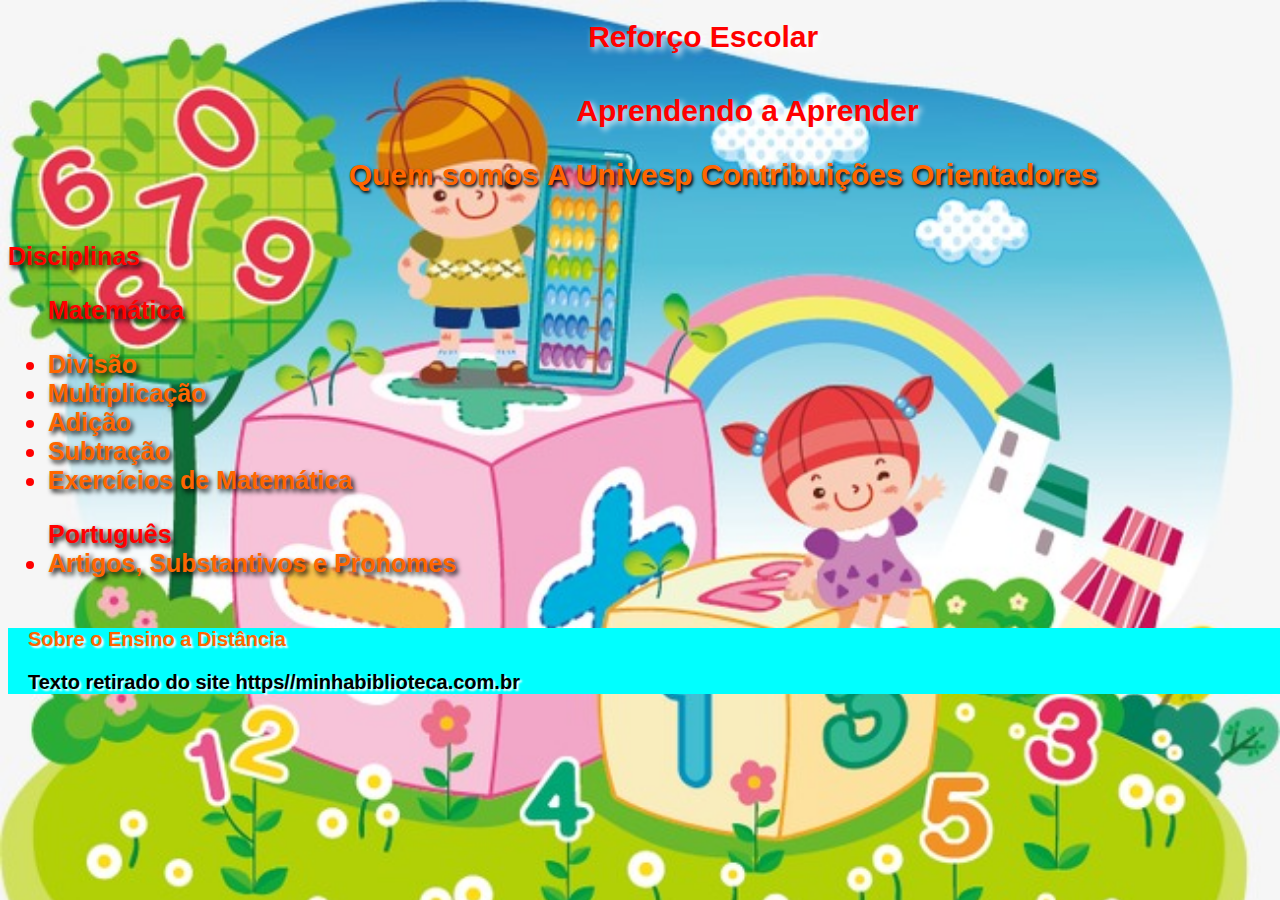
<file: index.html>
<!doctype html>

<html>
     <head>
        <title>Reforço Escolar</title>
         <meta name="viewport" content="width=device-width, initial-scale=1">
        <meta charset="utf-8" />
        <link rel="stylesheet" type="text/css" href="estilo2.css"/>

    </head>
    <header>
        <h1>Reforço Escolar</h1>
    </header>
    <body>
       
        <div id="wrap">
            <header>
                <h1>Aprendendo a Aprender</h1>
                <b><nav>
                    <ul>
                        <li><a href="quem_somos.html">Quem somos</a></li>                        
                        <li><a href="a_univesp.html">A Univesp</a> </li>
                        <li><a href="contribuições.html">Contribuições</a> </li>
                        <li><a href="orientadores.html">Orientadores</a> </li>
                    </ul>
                </nav></b>
                  
                    
                  <!-- <img src="img4.jpg" width="100%" height="auto" alt="">
                -->
            </header>
        </div>
        
           
            <div id="content">
                <nav class="MenuLateral">
            <div class="Titulo">Disciplinas<div/>
                
                    <ul class="Matematica">Matemática</ul>
                    <ul class="itensMatematica">
                    <li><a href="divisão.html">Divisão</a> </li>
                    <li><a href="multiplicação.html">Multiplicação</a></li>
                    <li><a href="adição.html">Adição</a></li>
                    <li><a href="subtração.html">Subtração</a></li>
                    <li><a href="https://forms.gle/77nMvrBoURuz1mFD9"> Exercícios de Matemática</a></li>
                    </ul>
                            
                
                <ul>Português
                    <li><a href="Portugues.html">Artigos, Substantivos e Pronomes</a>
                    
                    </li></ul>
            <nav/>
            
                <!--

                <section>
                    <h2>
                    <a href="adição.html" >Adição</a> 
                    </h2>
                    
                    <h2>
                    <a href="subtração.html" >Subtração</a> 
                    </h2>
                    
                    <h2>
                    <a href="multiplicação.html" >Multiplicação</a> 
                    </h2>
                    
                    <h2>
                     <a href="divisão.html" >Divisão</a>
                    </h2>
                    <h3>
                        <b><a href="material didatico de apoio.pdf">Revisão</a></b>
                        <br/><br>

                        <b><a href="https://forms.gle/77nMvrBoURuz1mFD9"> Exercícios de Matemática</a></b>
                    </h3>
                </section>-->
                
                
            </div>        
        <div id="footer">
                
            <footer>
                <a href="SobreAEducacaoADistancia.pdf">Sobre o Ensino a Distância</a>
                <p>Texto retirado do site https//minhabiblioteca.com.br</p>
            </footer>
        </div>
    </body>
</html>
</file>
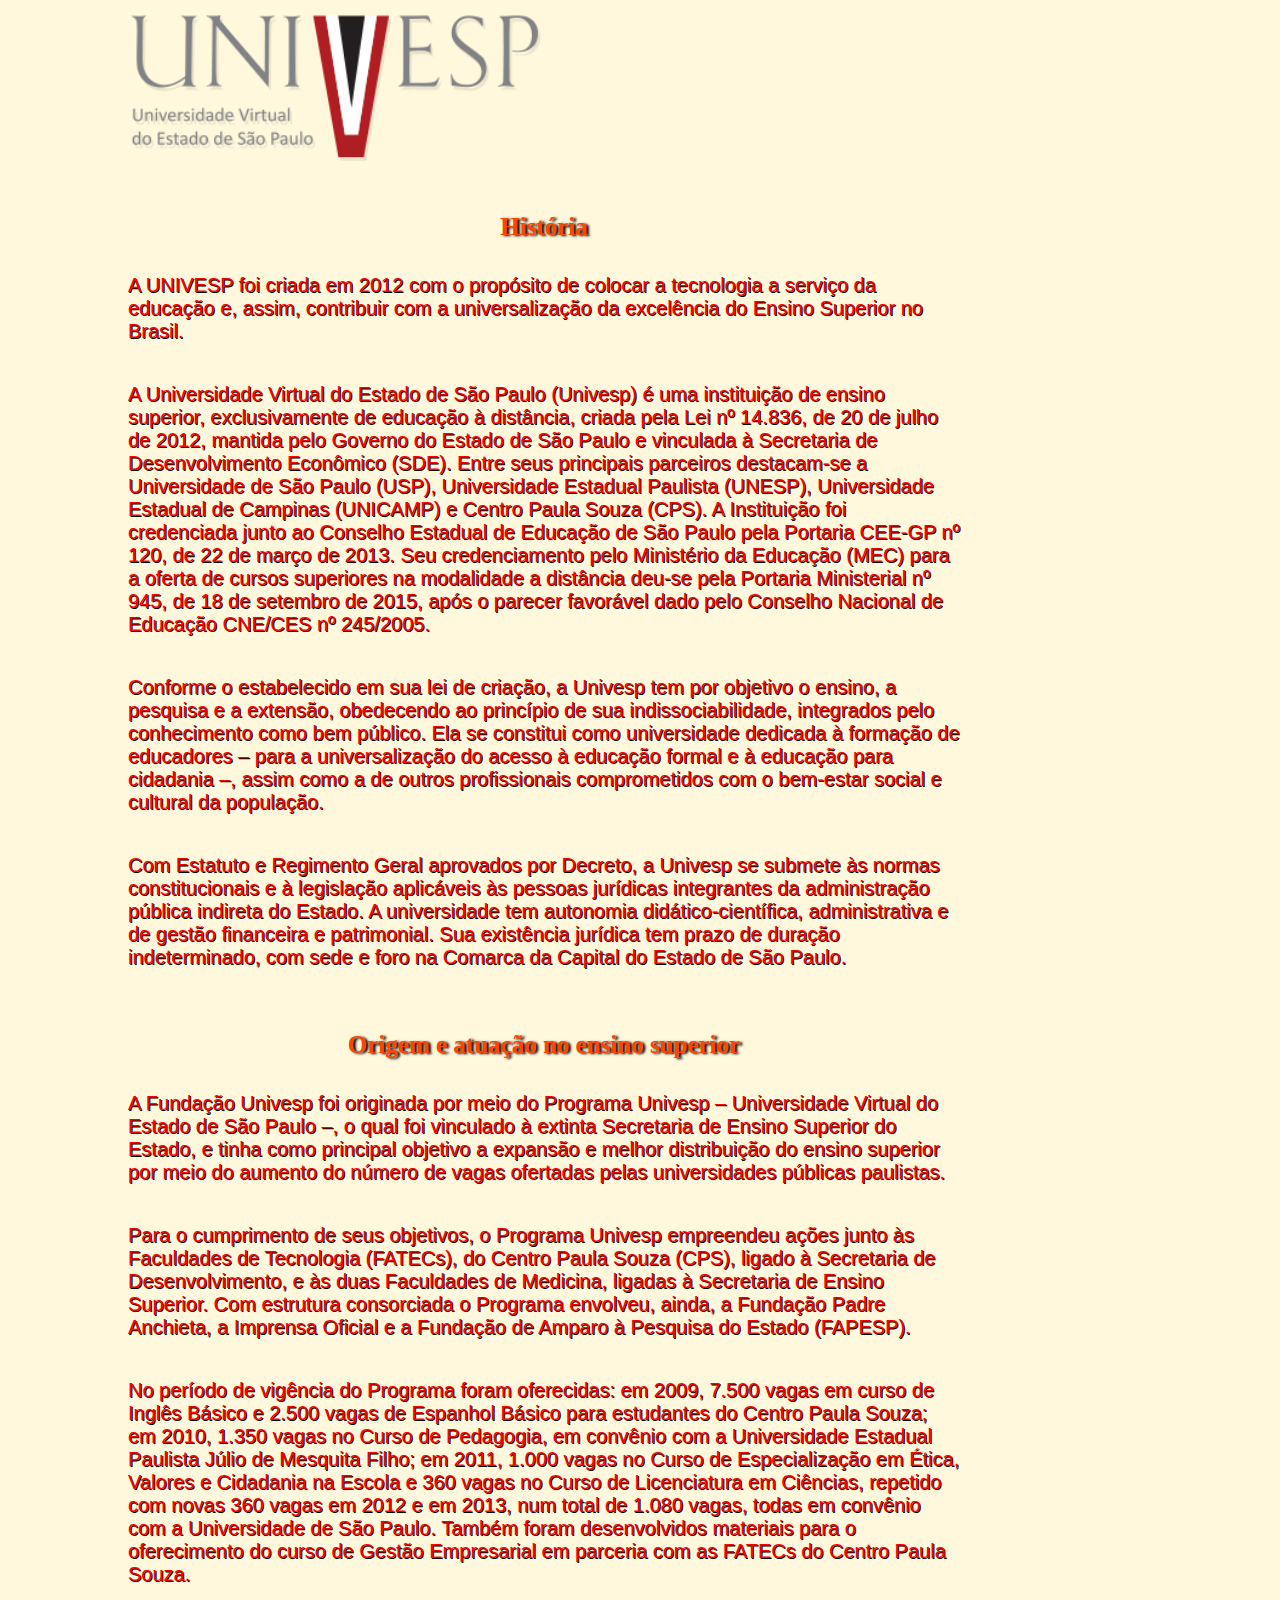
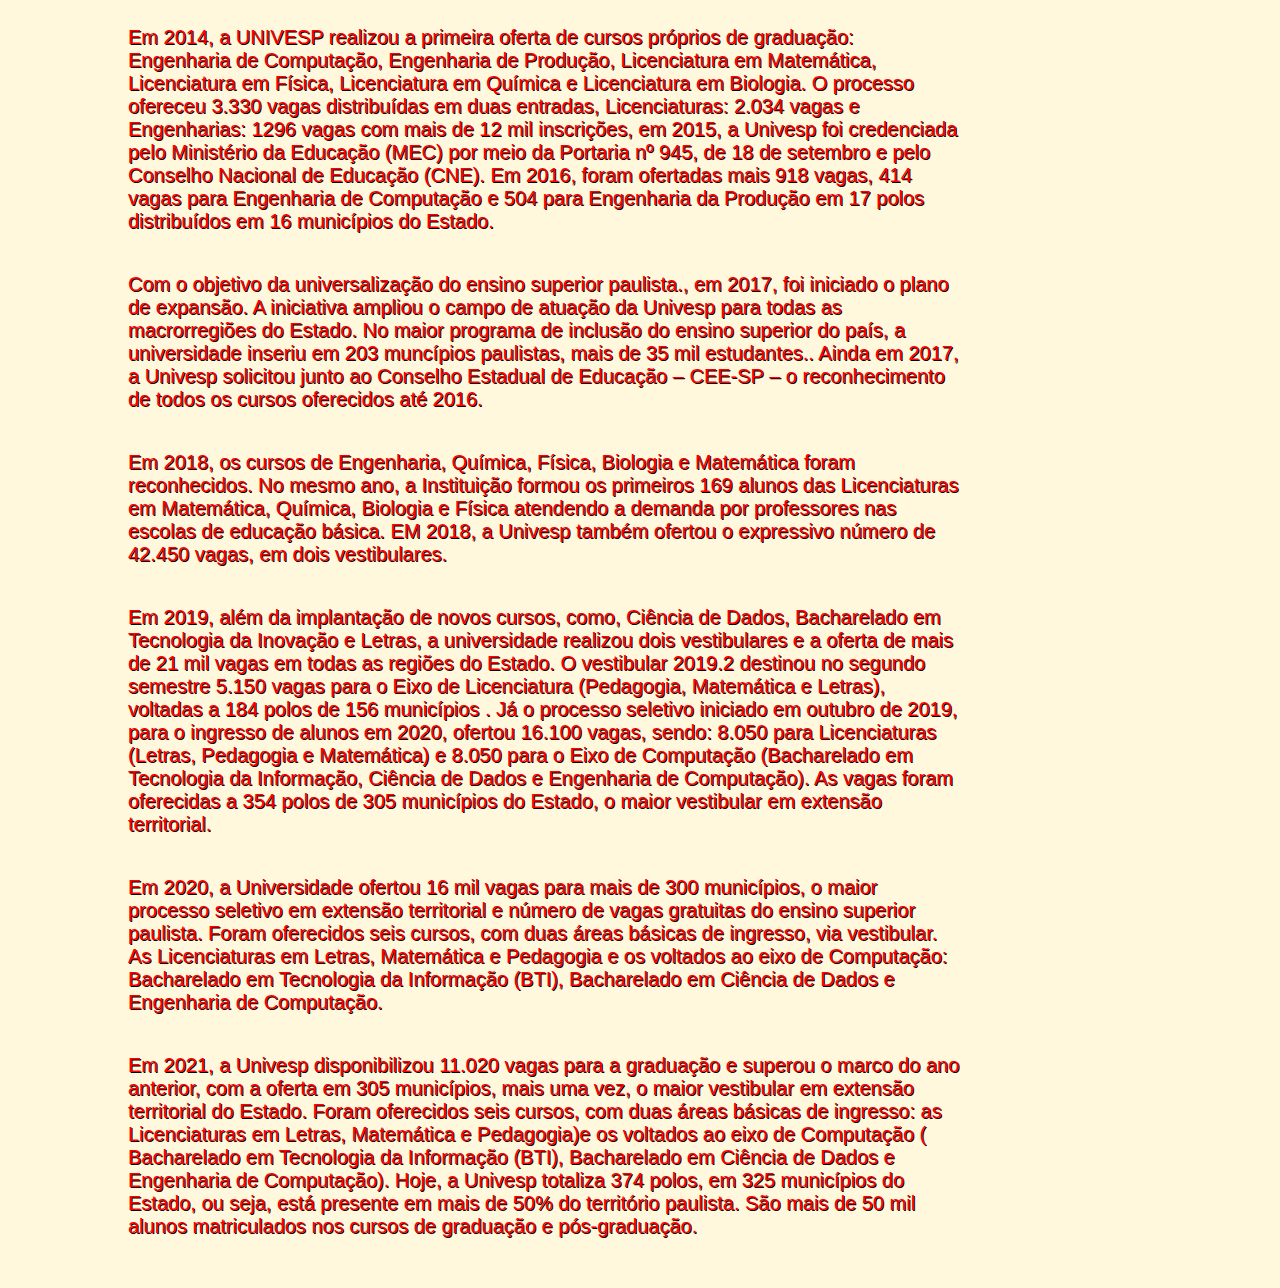
<file: a_univesp.html>
<!doctype html>

<html>
     <head>
        <title>Sobre a Univesp</title>
        <meta name="viewport" content="width=device-width, initial-scale=1">
        <link rel="stylesheet" type="text/css" href="estilo3.css"/>
        <meta charset="utf-8" />
    </head>
    <aside> 
        <img src="Logo_univesp.png" width="50%" height="auto" alt=""/>
    </aside>
    <body id="univesp">
        <header>
           
                
            <h1>
                <!--<h3>
                Universidade Virtual do Estado de São Paulo
                </h3>-->
            </h1>    

            </header>
        
        <section>
            <h2>
                História
            </h2>
            <br><br>
    <p>A UNIVESP foi criada em 2012 com o propósito de colocar a tecnologia a serviço da educação e, assim, contribuir com a universalização da excelência do Ensino Superior no Brasil.
    </p>
    <p>

A Universidade Virtual do Estado de São Paulo (Univesp) é uma instituição de ensino superior, exclusivamente de educação à distância, criada pela Lei nº 14.836, de 20 de julho de 2012, mantida pelo Governo do Estado de São Paulo e vinculada à Secretaria de Desenvolvimento Econômico (SDE). Entre seus principais parceiros destacam-se a  Universidade de São Paulo (USP), Universidade Estadual Paulista (UNESP), Universidade Estadual de Campinas (UNICAMP) e Centro Paula Souza (CPS). A Instituição foi credenciada junto ao Conselho Estadual de Educação de São Paulo pela Portaria CEE-GP nº 120, de 22 de março de 2013. Seu credenciamento pelo Ministério da Educação (MEC) para a oferta de cursos superiores na modalidade a distância deu-se pela Portaria Ministerial nº 945, de 18 de setembro de 2015, após o parecer favorável dado pelo Conselho Nacional de Educação CNE/CES nº 245/2005.
    </p>
    <p>
Conforme o estabelecido em sua lei de criação, a Univesp tem por objetivo o ensino, a pesquisa e a extensão, obedecendo ao princípio de sua indissociabilidade, integrados pelo conhecimento como bem público. Ela se constitui como universidade dedicada à formação de educadores – para a universalização do acesso à educação formal e à educação para cidadania –, assim como a de outros profissionais comprometidos com o bem-estar social e cultural da população.
    </p>
    <p>
Com Estatuto e Regimento Geral aprovados por Decreto, a Univesp se submete às normas constitucionais e à legislação aplicáveis às pessoas jurídicas integrantes da administração pública indireta do Estado. A universidade tem autonomia didático-científica, administrativa e de gestão financeira e patrimonial. Sua existência jurídica tem prazo de duração indeterminado, com sede e foro na Comarca da Capital do Estado de São Paulo.
    </p>
    <br>
    <h2>   
        Origem e atuação no ensino superior
    </h2>
    <br><br>
    
<p>
A Fundação Univesp foi originada por meio do Programa Univesp – Universidade Virtual do Estado de São Paulo –, o qual foi vinculado à extinta Secretaria de Ensino Superior do Estado, e tinha como principal objetivo a expansão e melhor distribuição do ensino superior por meio do aumento do número de vagas ofertadas pelas universidades públicas paulistas.
</p>
<p>
Para o cumprimento de seus objetivos, o Programa Univesp empreendeu ações junto às Faculdades de Tecnologia (FATECs), do Centro Paula Souza (CPS), ligado à Secretaria de Desenvolvimento, e às duas Faculdades de Medicina, ligadas à Secretaria de Ensino Superior. Com estrutura consorciada o Programa envolveu, ainda, a Fundação Padre Anchieta, a Imprensa Oficial e a Fundação de Amparo à Pesquisa do Estado (FAPESP).
</p>
<p>
No período de vigência do Programa foram oferecidas: em 2009, 7.500 vagas em curso de Inglês Básico e 2.500 vagas de Espanhol Básico para estudantes do Centro Paula Souza; em 2010, 1.350 vagas no Curso de Pedagogia, em convênio com a Universidade Estadual Paulista Júlio de Mesquita Filho; em 2011, 1.000 vagas no Curso de Especialização em Ética, Valores e Cidadania na Escola e 360 vagas no Curso de Licenciatura em Ciências, repetido com novas 360 vagas em 2012 e em 2013, num total de 1.080 vagas, todas em convênio com a Universidade de São Paulo. Também foram desenvolvidos materiais para o oferecimento do curso de Gestão Empresarial em parceria com as FATECs do Centro Paula Souza.
</p>
<p>
Em 2014, a UNIVESP realizou a primeira oferta de cursos próprios de graduação: Engenharia de Computação, Engenharia de Produção, Licenciatura em Matemática, Licenciatura em Física, Licenciatura em Química e Licenciatura em  Biologia. O processo ofereceu 3.330 vagas distribuídas em duas entradas, Licenciaturas: 2.034 vagas e Engenharias: 1296 vagas com mais de 12 mil inscrições, em 2015, a Univesp foi credenciada pelo Ministério da Educação (MEC) por meio da Portaria nº 945, de 18 de setembro e pelo Conselho Nacional de Educação (CNE). Em 2016, foram ofertadas mais 918 vagas, 414 vagas para Engenharia de Computação e 504 para Engenharia da Produção em 17 polos distribuídos em 16 municípios do Estado.
</p>
<p>
Com o objetivo da universalização do ensino superior paulista., em 2017, foi iniciado o plano de expansão. A iniciativa ampliou o campo de atuação da Univesp  para todas as macrorregiões do Estado. No maior programa de inclusão do ensino superior do país, a universidade inseriu em 203 muncípios paulistas, mais de 35 mil estudantes.. Ainda em 2017, a Univesp solicitou junto ao Conselho Estadual de Educação – CEE-SP – o reconhecimento de todos os cursos oferecidos até 2016.
</p>
<p>
Em 2018, os cursos de Engenharia, Química, Física, Biologia e Matemática foram reconhecidos. No mesmo ano, a Instituição formou os primeiros 169 alunos das Licenciaturas em Matemática, Química, Biologia e Física atendendo a demanda por professores nas escolas de educação básica. EM 2018, a Univesp também ofertou o expressivo número de 42.450 vagas, em dois vestibulares.
</p>
<p>
Em 2019,  além da implantação de novos cursos, como,  Ciência de Dados, Bacharelado em Tecnologia da Inovação e Letras, a universidade realizou dois vestibulares e a oferta de mais de 21 mil vagas em todas as regiões do Estado. O vestibular 2019.2 destinou no segundo semestre 5.150 vagas para o Eixo de Licenciatura (Pedagogia, Matemática e Letras), voltadas a 184 polos de 156 municípios . Já o processo seletivo iniciado em outubro de 2019, para o ingresso de alunos em 2020, ofertou 16.100 vagas, sendo: 8.050 para Licenciaturas (Letras, Pedagogia e Matemática) e 8.050 para o Eixo de Computação (Bacharelado em Tecnologia da Informação, Ciência de Dados e Engenharia de Computação). As vagas foram oferecidas a 354 polos de 305 municípios do Estado, o maior vestibular em extensão territorial. 
</p>
<p>
Em 2020, a Universidade ofertou 16 mil vagas para mais de 300 municípios, o maior processo seletivo em extensão territorial e número de vagas gratuitas do ensino superior paulista. Foram oferecidos seis cursos, com duas áreas básicas de ingresso, via vestibular. As Licenciaturas em Letras, Matemática e Pedagogia e os voltados ao eixo de Computação: Bacharelado em Tecnologia da Informação (BTI), Bacharelado em Ciência de Dados e Engenharia de Computação. 
</p>
<p>
Em 2021, a Univesp disponibilizou 11.020 vagas para a graduação e superou o marco do ano anterior, com a oferta em 305 municípios, mais uma vez, o maior vestibular em extensão territorial do Estado.  Foram oferecidos seis cursos, com duas áreas básicas de ingresso: as Licenciaturas em Letras, Matemática e Pedagogia)e os voltados ao eixo de Computação ( Bacharelado em Tecnologia da Informação (BTI), Bacharelado em Ciência de Dados e Engenharia de Computação). Hoje, a Univesp totaliza 374 polos, em 325 municípios do Estado, ou seja, está presente em mais de 50% do território paulista. São mais de 50 mil alunos matriculados nos cursos de graduação e pós-graduação. 
</p>        
              
        <footer>
            
        </footer>
    </body>
</html>
</file>
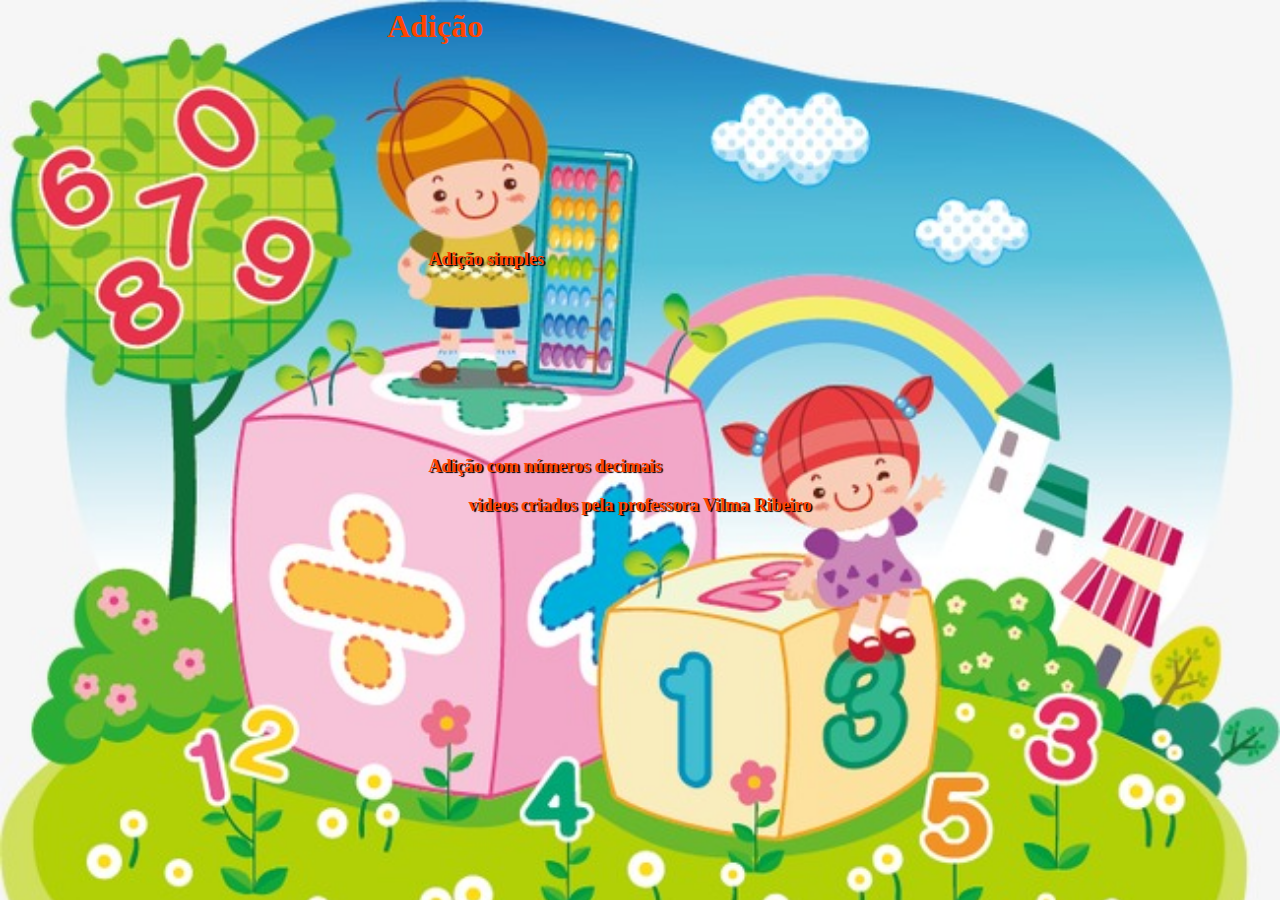
<file: adição.html>
<html>
     <head>
        <title>Aulas de adição.</title>
        <meta charset= "utf-8" />
         <meta name="viewport" content="width=device-width, initial-scale=1">
         <link rel="stylesheet" type="text/css" href="estilo.css"/>
    </head>
    <body>
        <h1>Adição</h1>
 
        
        <div id="adição">
            <h2>
                <iframe width="50%" height="auto" src="https://www.youtube.com/embed/Nwvd_vgx5JE" title="YouTube video player" frameborder="0" allow="accelerometer; autoplay; clipboard-write; encrypted-media; gyroscope; picture-in-picture" allowfullscreen></iframe>
                <p>Adição simples</p>
                <iframe width="50%" height="auto" src="https://www.youtube.com/embed/i1qZnsT4HrA" title="YouTube video player" frameborder="0" allow="accelerometer; autoplay; clipboard-write; encrypted-media; gyroscope; picture-in-picture" allowfullscreen></iframe>
                <p>Adição com números decimais</p>
           
              <blockquote>
                <p> videos criados pela professora Vilma Ribeiro </p>
              </blockquote>
             </h2>
        </div>

        
    </body>
</html>
</file>
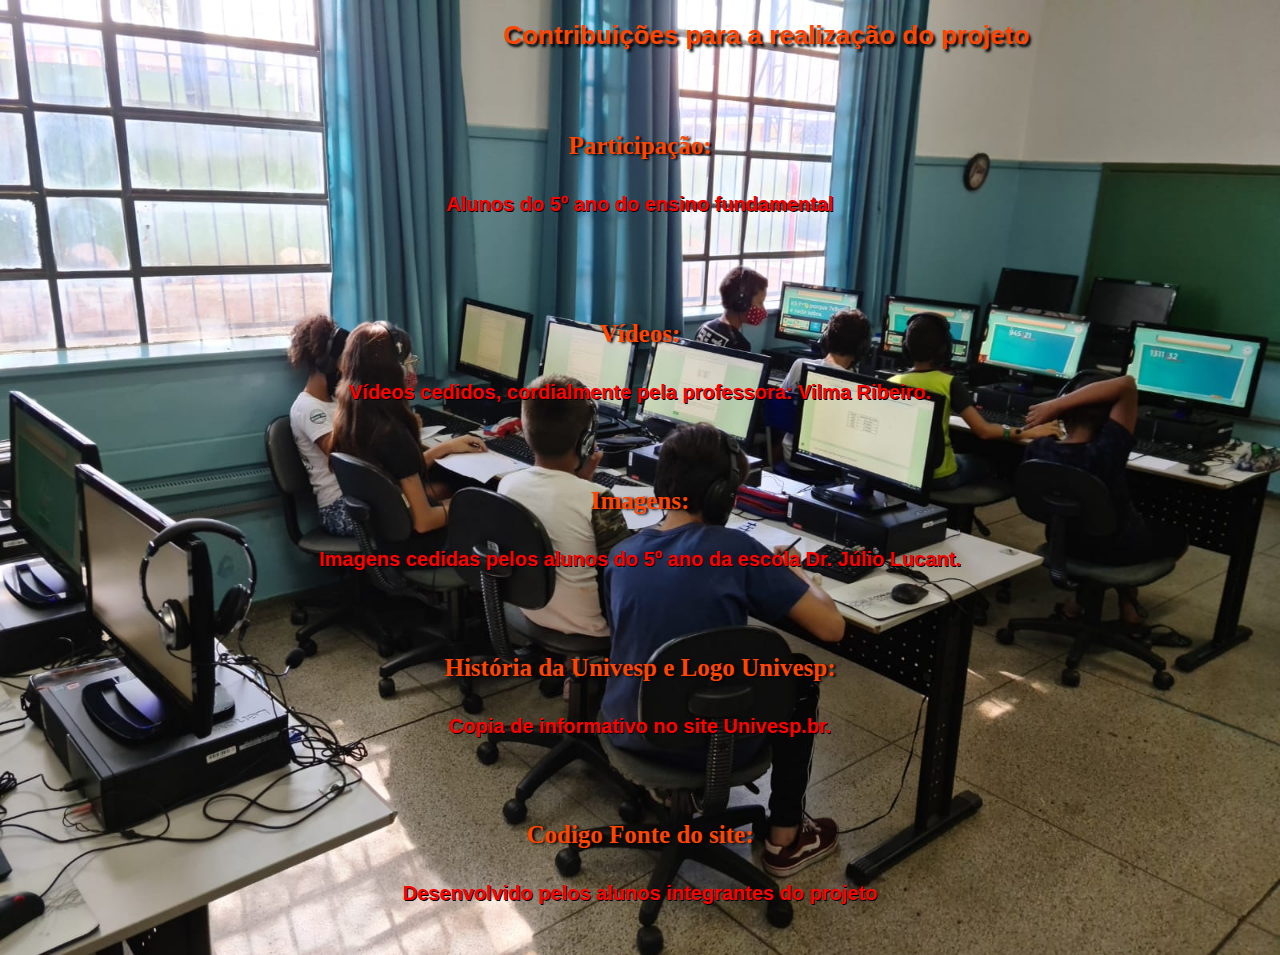
<file: contribuições.html>
<!doctype html>

<html>
     <head>
        <title>Contribuições para a realização do projeto</title>
        <meta name="viewport" content="width=device-width, initial-scale=1">
        <meta charset="utf-8" />
        <link rel="stylesheet" type="text/css" href="estilo3.css"/>
    </head>
    <body id="orientadores">
        <header>
            <h1>
                Contribuições para a realização do projeto
            </h1>

        </header>
        <br>        
        
        <section>
            <!--<img src="img7.jpg" widht="50%" height="auto" alt="">-->
            <h2>Participação:</h2>
            <br><br>
            <p>Alunos do 5º ano do ensino fundamental</p>
            <br>
            <!--<p>Professora Eliane Aparecida Greter Alves</p>-->
            <br><br>
            <h2>Vídeos:</h2>
            <br><br>
            <p>Vídeos cedidos, cordialmente pela professora: Vilma Ribeiro.</p>
            <br><br>
            <h2>Imagens:</h2>
            <br><br>
            <p>Imagens cedidas pelos alunos do 5º ano da escola Dr. Júlio Lucant.</p> 
            <br><br>
            <h2>História da Univesp e Logo Univesp:</h2>
            <br><br>
            <p>Copia de informativo no site Univesp.br.</p>
            <br><br>
            <h2>Codigo Fonte do site:</h2>
            <br><br>
            <p>Desenvolvido pelos alunos integrantes do projeto</p>
        </section>
        
        
        <footer>
            
        </footer>
    </body>
</html>
</file>
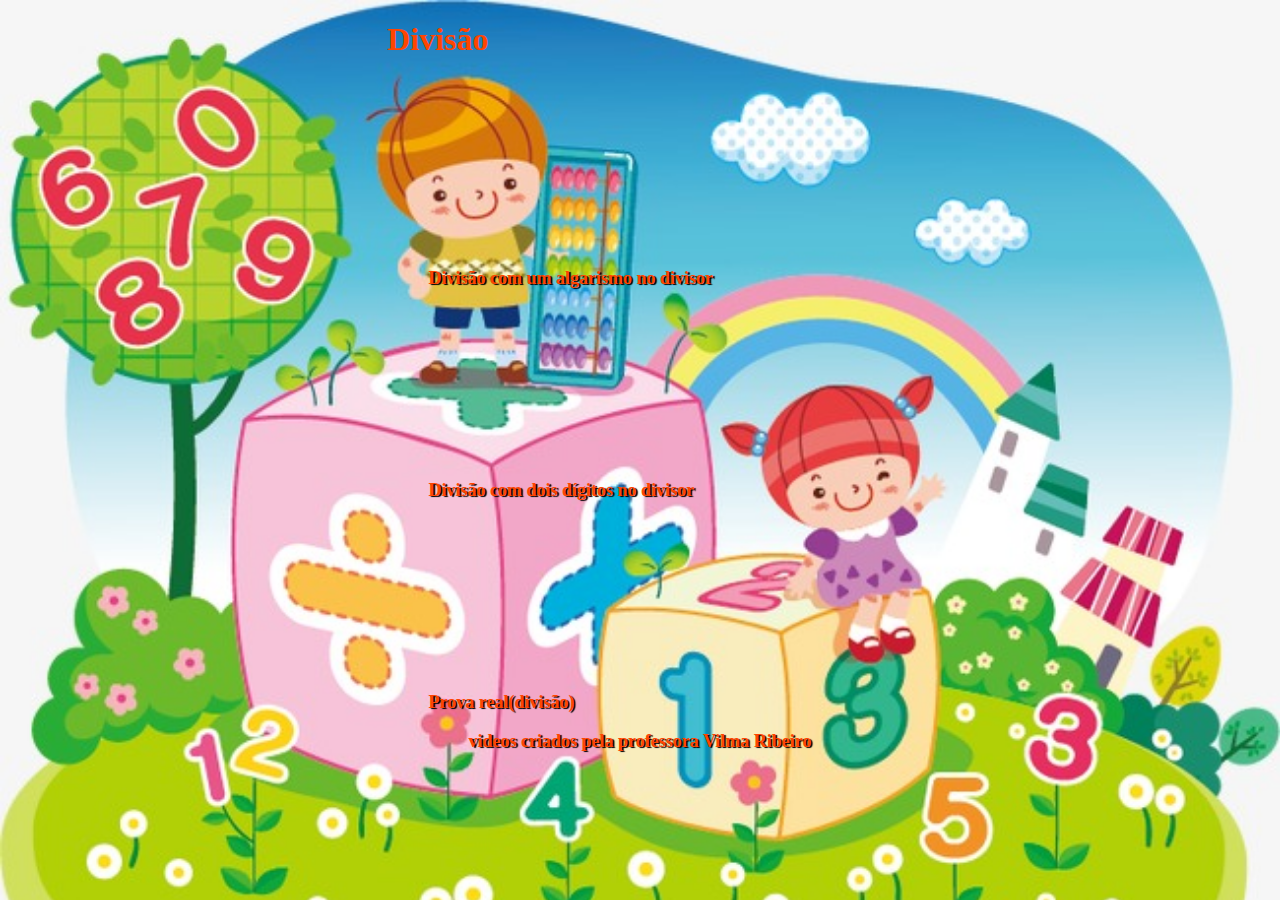
<file: divisão.html>
<!doctype html>

<html>
     <head>
        <title>Aulas de divisão.</title>
        <meta charset= "utf-8" />
         <meta name="viewport" content="width=device-width, initial-scale=1">
        <link rel="stylesheet" type="text/css" href="estilo.css"/>
    </head>
    <body>
    
    
         <h1>Divisão</h1>
         <div id="divisão">
          <h2>
             <iframe width="50%" height="auto" src="https://www.youtube.com/embed/PL_3aIaHzDY?list=PLcsia1aJMaZ21cw73ol7vJXu1JAHxPS4B" title="YouTube video player" frameborder="0" allow="accelerometer; autoplay; clipboard-write; encrypted-media; gyroscope; picture-in-picture" allowfullscreen></iframe>
             <p>Divisão com um algarismo no divisor</p>
             <iframe width="50%" height="auto" src="https://www.youtube.com/embed/tGKE2dYc_3w" title="YouTube video player" frameborder="0" allow="accelerometer; autoplay; clipboard-write; encrypted-media; gyroscope; picture-in-picture" allowfullscreen></iframe>
             <p>Divisão com dois dígitos no divisor</p>
             <iframe width="50%" height="auto" src="https://www.youtube.com/embed/7gIN3yByXrE?list=PLcsia1aJMaZ21cw73ol7vJXu1JAHxPS4B" title="YouTube video player" frameborder="0" allow="accelerometer; autoplay; clipboard-write; encrypted-media; gyroscope; picture-in-picture" allowfullscreen></iframe>
             <p>Prova real(divisão)</p>
             
             
             <blockquote>
              <p> videos criados pela professora Vilma Ribeiro </p>
             </blockquote>
          </h2> 
         </div>   
        
    </body>
</html>
</file>
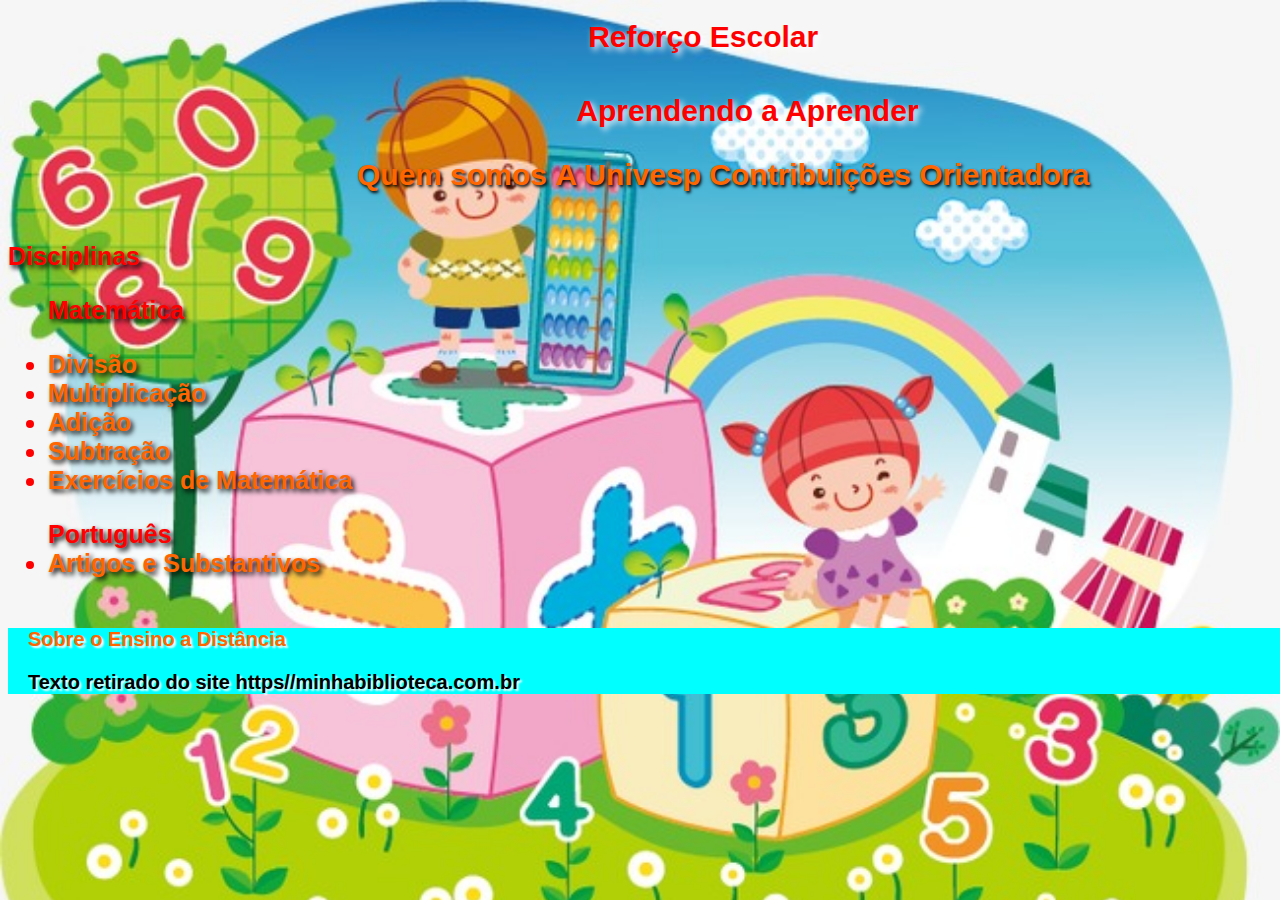
<file: matemática.html>
<!doctype html>

<html>
     <head>
        <title>Reforço Escolar</title>
         <meta name="viewport" content="width=device-width, initial-scale=1">
        <meta charset="utf-8" />
        <link rel="stylesheet" type="text/css" href="estilo2.css"/>

    </head>
    <header>
        <h1>Reforço Escolar</h1>
    </header>
    <body>
       
        <div id="wrap">
            <header>
                <h1>Aprendendo a Aprender</h1>
                <b><nav>
                    <ul>
                        <li><a href="quem_somos.html">Quem somos</a></li>                        
                        <li><a href="a_univesp.html">A Univesp</a> </li>
                        <li><a href="contribuições.html">Contribuições</a> </li>
                        <li><a href="orientadores.html">Orientadora</a> </li>
                    </ul>
                </nav></b>
                  
                    
                  <!-- <img src="img4.jpg" width="100%" height="auto" alt="">
                -->
            </header>
        </div>
        
           
            <div id="content">
                <nav class="MenuLateral">
            <div class="Titulo">Disciplinas<div/>
                
                    <ul class="Matematica">Matemática</ul>
                    <ul class="itensMatematica">
                    <li><a href="divisão.html">Divisão</a> </li>
                    <li><a href="multiplicação.html">Multiplicação</a></li>
                    <li><a href="adição.html">Adição</a></li>
                    <li><a href="subtração.html">Subtração</a></li>
                    <li><a href="<a href="https://forms.gle/77nMvrBoURuz1mFD9"> Exercícios de Matemática</a></li>
                    </ul>
                            
                
                <ul>Português
                    <li><a href="Portugues.html">Artigos e Substantivos</a>
                    
                    </li></ul>
            <nav/>
            
                <!--

                <section>
                    <h2>
                    <a href="adição.html" >Adição</a> 
                    </h2>
                    
                    <h2>
                    <a href="subtração.html" >Subtração</a> 
                    </h2>
                    
                    <h2>
                    <a href="multiplicação.html" >Multiplicação</a> 
                    </h2>
                    
                    <h2>
                     <a href="divisão.html" >Divisão</a>
                    </h2>
                    <h3>
                        <b><a href="material didatico de apoio.pdf">Revisão</a></b>
                        <br/><br>

                        <b><a href="https://forms.gle/77nMvrBoURuz1mFD9"> Exercícios de Matemática</a></b>
                    </h3>
                </section>-->
                
                
            </div>        
        <div id="footer">
                
            <footer>
                <a href="SobreAEducacaoADistancia.pdf">Sobre o Ensino a Distância</a>
                <p>Texto retirado do site https//minhabiblioteca.com.br</p>
            </footer>
        </div>
    </body>
</html>
</file>
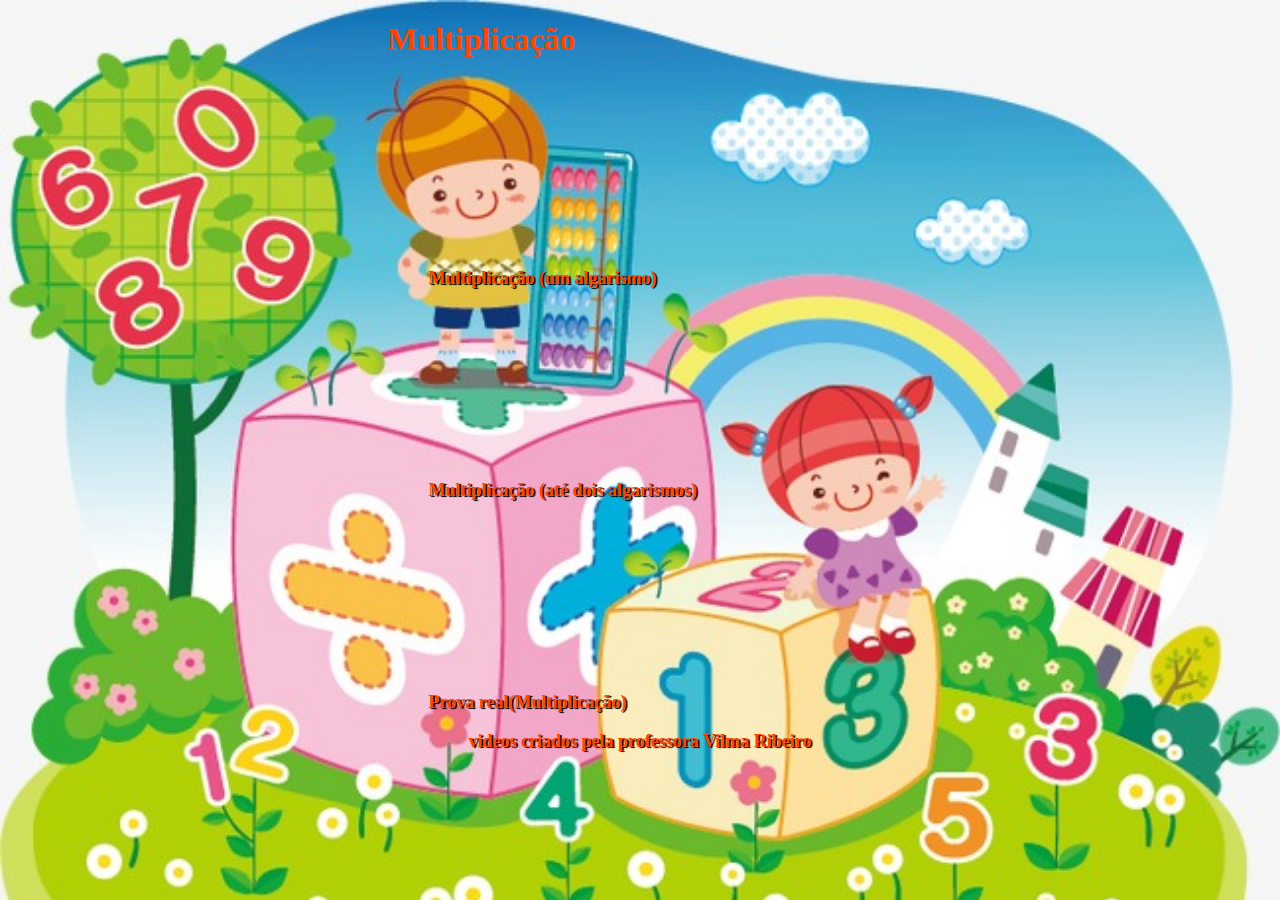
<file: multiplicação.html>
<!doctype html>

<html>
     <head>
        <title>Aulas de multiplicação.</title>
        <meta charset= "utf-8" />
         <meta name="viewport" content="width=device-width, initial-scale=1">
         <link rel="stylesheet" type="text/css" href="estilo.css"/>
    </head>
    <body>
        <h1>Multiplicação</h1> 
        
        <div id="multiplicação">
           <h2>
           <iframe width="50%" height="auto" src="https://www.youtube.com/embed/xKIDx4cKNJk" title="YouTube video player" frameborder="0" allow="accelerometer; autoplay; clipboard-write; encrypted-media; gyroscope; picture-in-picture" allowfullscreen></iframe>
                          
            <p>Multiplicação (um algarismo)</p> 
            <iframe width="50%" height="auto" src="https://www.youtube.com/embed/sYSqvIp5KGo" title="YouTube video player" frameborder="0" allow="accelerometer; autoplay; clipboard-write; encrypted-media; gyroscope; picture-in-picture" allowfullscreen></iframe>
            <p>Multiplicação (até dois algarismos)</p>          
            
                <iframe width="50%" height="auto" src="https://www.youtube.com/embed/6U3j1Ps4byM" title="YouTube video player" frameborder="0" allow="accelerometer; autoplay; clipboard-write; encrypted-media; gyroscope; picture-in-picture" allowfullscreen></iframe>           
            
            <p>Prova real(Multiplicação)</p>
            
            <blockquote>
              <p> videos criados pela professora Vilma Ribeiro </p>
            </blockquote>
           </h2>
        </div>

        
    </body>
</html>
</file>
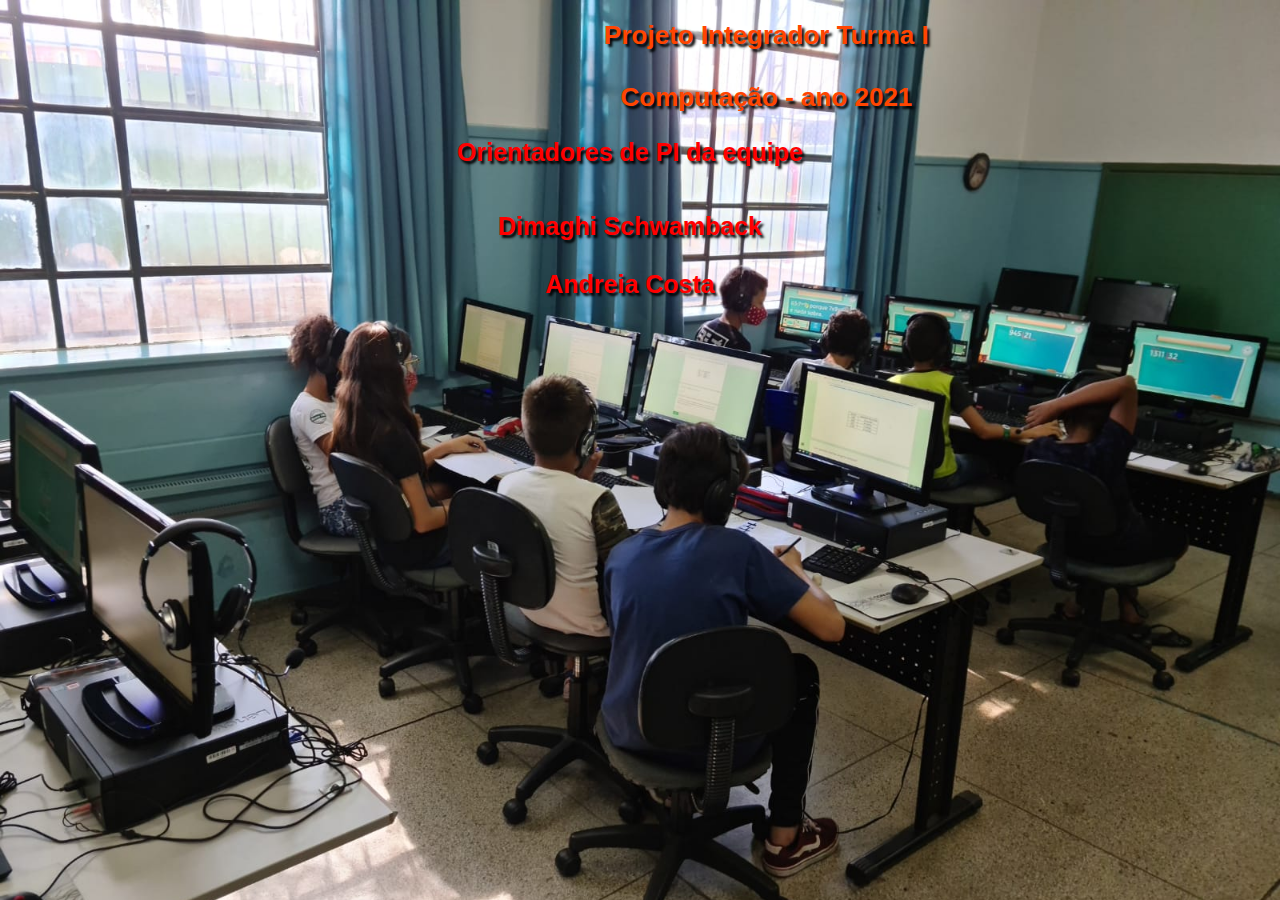
<file: orientadores.html>
<!doctype html>

<html>
     <head>
        <title>Orientadores do Projeto Integrador</title>
        <meta name="viewport" content="width=device-width, initial-scale=1">
        <meta charset="utf-8" />
        <link rel="stylesheet" type="text/css" href="estilo3.css"/>
    </head>
    
        <body id="orientadores">
        <header>
            <h1 id="pi1">Projeto Integrador Turma I
                <br><br>
                    Computação - ano 2021</h1>

        </header>            
       
        <section id="orientadora">
            <h3>
                Orientadores de PI da equipe
            </h3>           
                  
            
                 <h3>
                     Dimaghi Schwamback 
                     <br><br>
                     Andreia Costa
                 </h3>
            
        </section>    
    </body>
</html>
</file>
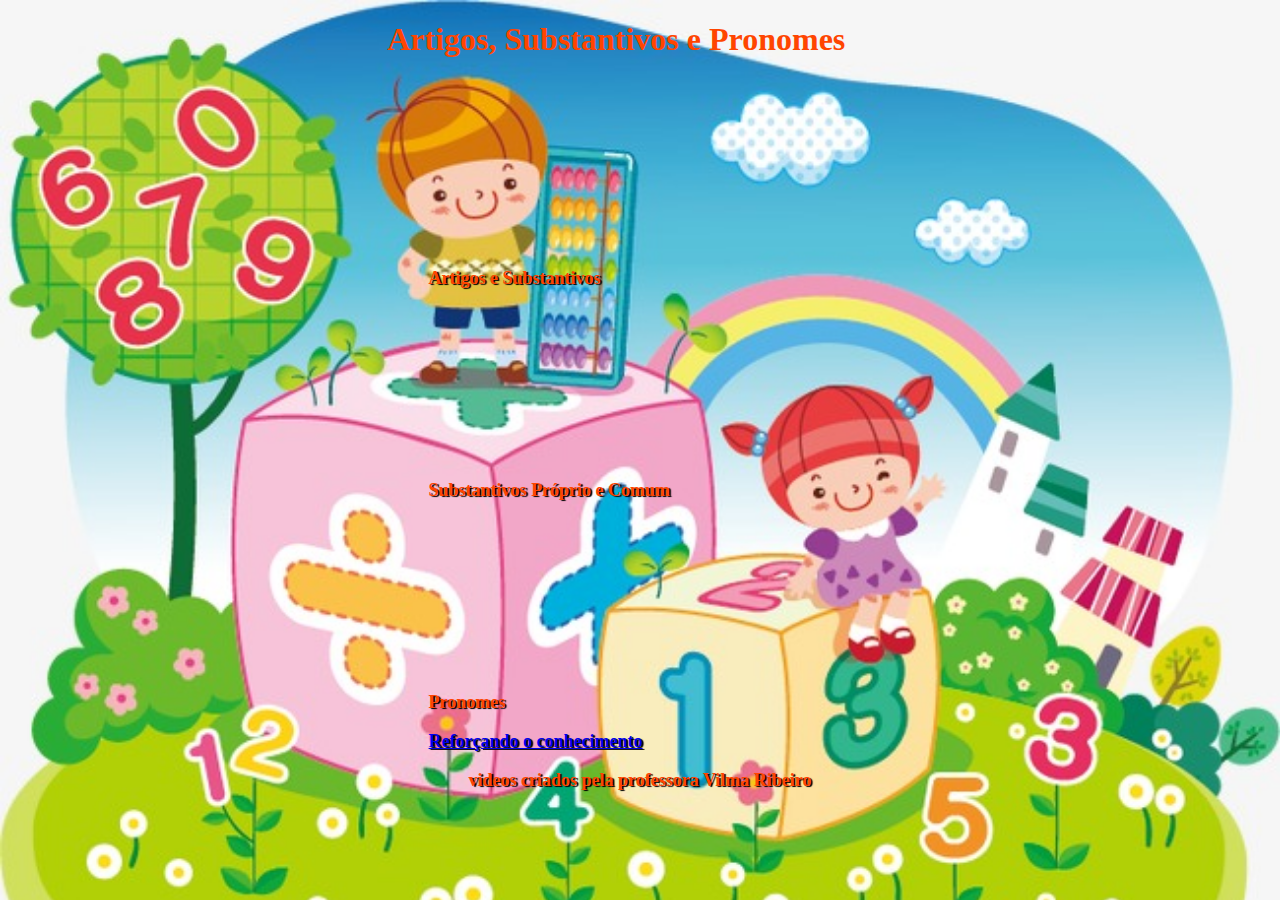
<file: Portugues.html>
<!doctype html>

<html>
     <head>
        <title>Aulas de Português.</title>
        <meta charset= "utf-8" />
         <meta name="viewport" content="width=device-width, initial-scale=1">
        <link rel="stylesheet" type="text/css" href="estilo.css"/>
    </head>
    <body>
    
    
         <h1>Artigos, Substantivos e Pronomes</h1>
         <div id="divisão">
          <h2>
             <iframe width="50%" height="auto" src="https://www.youtube.com/embed/nC7fH3Gaubg" title="Artigos e substantivos" frameborder="0" allow="accelerometer; autoplay; clipboard-write; encrypted-media; gyroscope; picture-in-picture" allowfullscreen></iframe>
             <p>Artigos e Substantivos</p>
             <iframe width="50%" height="auto" src="https://www.youtube.com/embed/HsS8LwkYXVM" title="Substantivos Próprio e Comum" frameborder="0" allow="accelerometer; autoplay; clipboard-write; encrypted-media; gyroscope; picture-in-picture" allowfullscreen></iframe>
             <p>Substantivos Próprio e Comum</p>
             <iframe width="50%" height="auto" src="https://www.youtube.com/embed/17bOH-mUY3k" title="Pronomes" frameborder="0" allow="accelerometer; autoplay; clipboard-write; encrypted-media; gyroscope; picture-in-picture" allowfullscreen></iframe>
             <p>Pronomes</p>
             
             <div id="reforço de portugues">
                 <a href="Reforçando o conhecimento.pdf">Reforçando o conhecimento</a>
             </div>
             <blockquote>
              <p> videos criados pela professora Vilma Ribeiro </p>
             </blockquote>
          </h2> 
         </div>   
        
    </body>
</html>
</file>
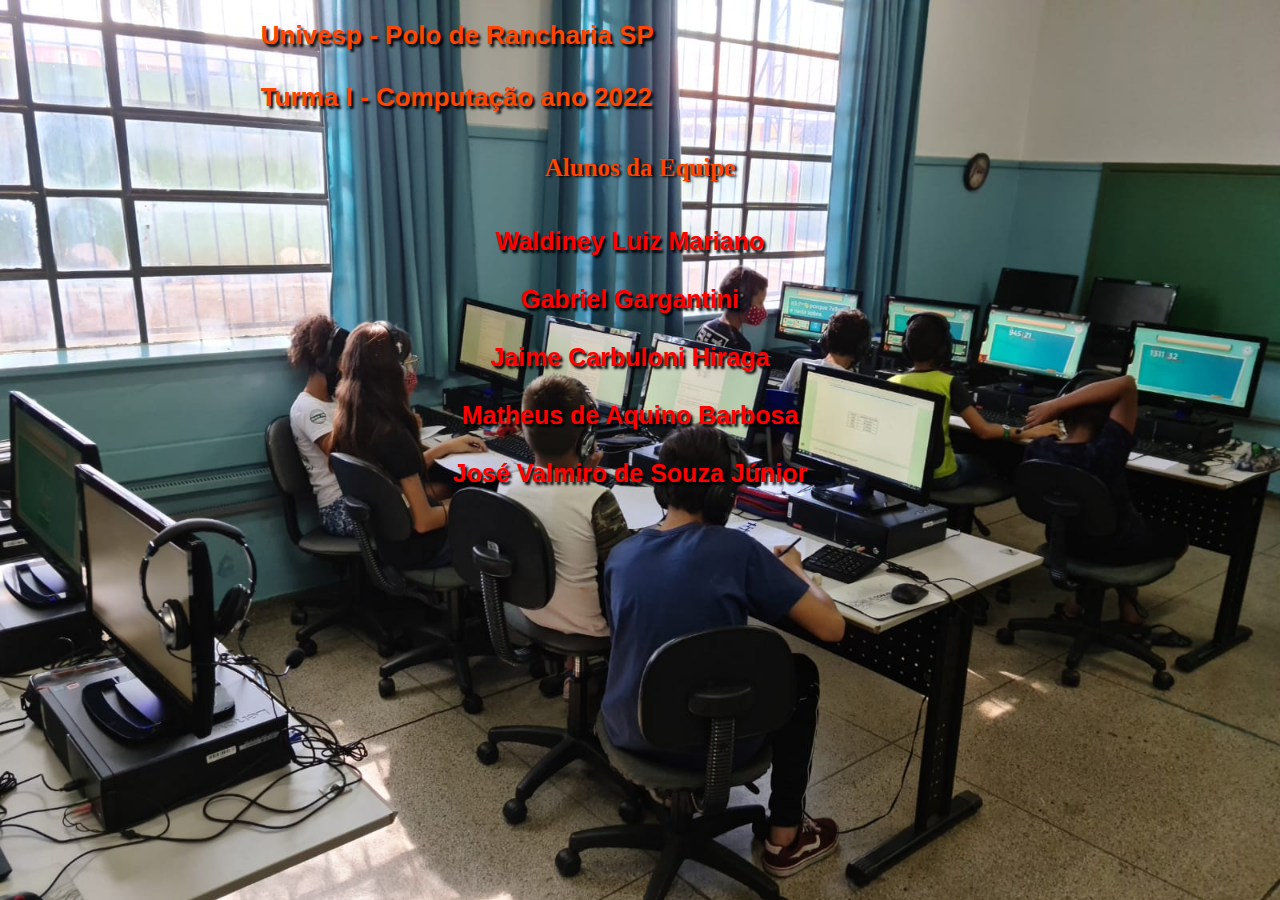
<file: quem_somos.html>
<!doctype html>

<html>
     <head>
        <title>Equipe de Projeto Integrador II Univesp</title>
        <meta name="viewport" content="width=device-width, initial-scale=1">
        <meta charset="utf-8" />
        <link rel="stylesheet" type="text/css" href="estilo3.css"/>
    </head>
    <body>
        <header>
            <h1>
                Univesp - Polo de Rancharia SP
                <br><br>
                Turma I - Computação ano 2022</h1>

        </header>        
        <section id="orientadores">            
            
            <h2>Alunos da Equipe</h2>
            <br><br><br>            
            <h3>Waldiney Luiz Mariano 
                <br><br>                     
                Gabriel Gargantini
                <br><br>
                Jaime Carbuloni Hiraga
                <br><br>
                Matheus de Aquino Barbosa
                <br><br>
                José Valmiro de Souza Júnior
            </h3>
            
        </section>
        
        
        <footer>
            <!--<img src="img3.jpg" widht="60%" height="auto" alt="">-->
        </footer>
    </body>
</html>
</file>
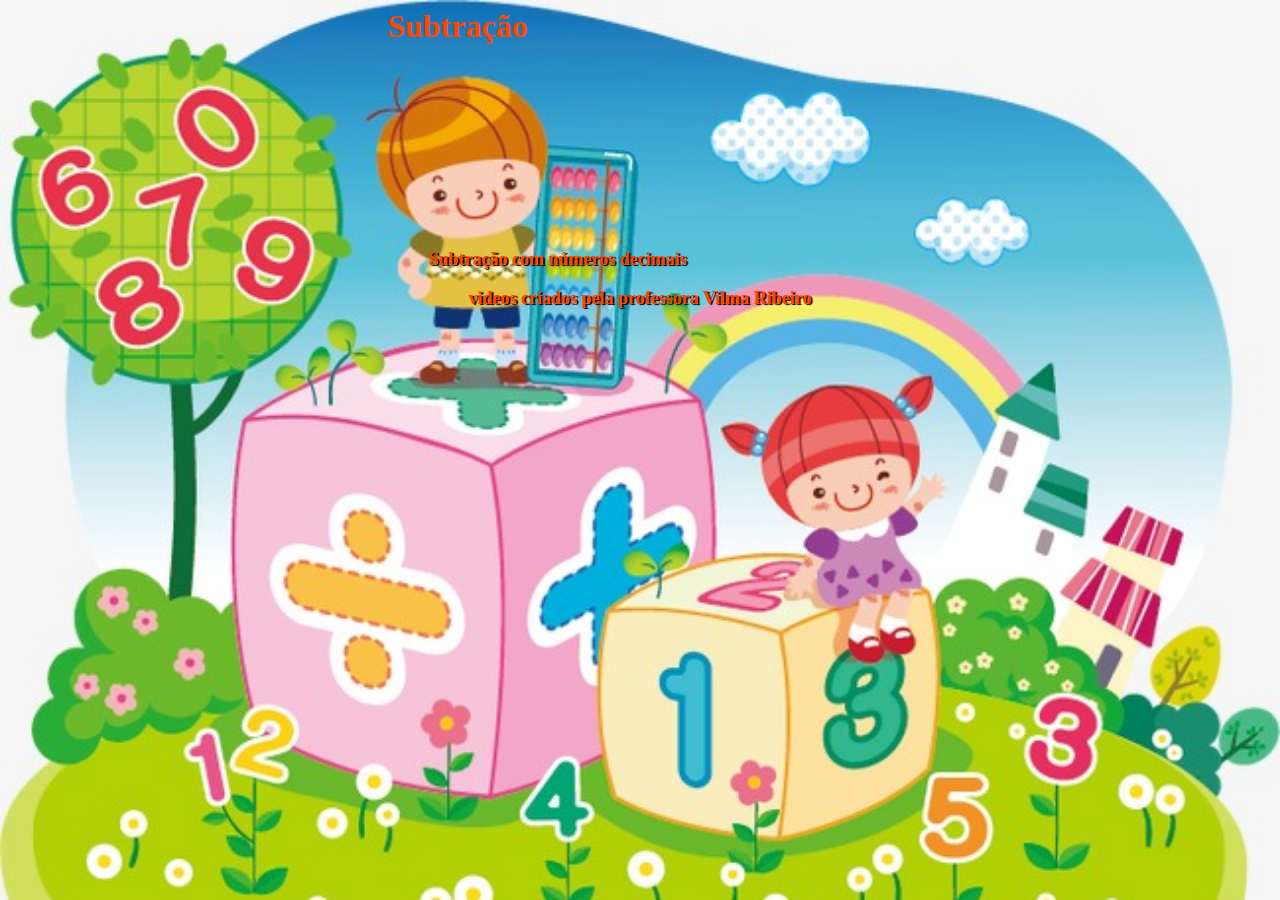
<file: subtração.html>
<html>
     <head>
        <title>Aulas de subtração.</title>        
        <meta charset= "utf-8" />
         <meta name="viewport" content="width=device-width, initial-scale=1">
         <link rel="stylesheet" type="text/css" href="estilo.css"/>
    </head>
    <body>
        <h1>Subtração</h1>
 
       
        <div id="subtração">
            <h2>
                <iframe width="50%" height="auto" src="https://www.youtube.com/embed/lSQRr_yHRT0?list=PLcsia1aJMaZ21cw73ol7vJXu1JAHxPS4B" title="YouTube video player" frameborder="0" allow="accelerometer; autoplay; clipboard-write; encrypted-media; gyroscope; picture-in-picture" allowfullscreen></iframe>
                <p>Subtração com números decimais</p>
                           
                
          
              <blockquote>
            <p> videos criados pela professora Vilma Ribeiro </p>
              </blockquote>
            </h2>
        </div>

        
    </body>
</html>
</file>
<file: estilo2.css>
header{
    font-family: sans-serif;
    color: red;
    font-size: 30px;
    text-align: center;
    font-weight: bold;    
}

/*.MenuLateral .Titulo {
    font-family: sans-serif;
    font-size: 20px;
    color: orangered;
    font-weight: bold;
    margin-left: 5px;
    margin-bottom: 20px;
}
.MenuLateral{
    align-content: left;    
    position: relative;
    clear: both;
    width: 250px;
    height: auto;
    background-color: #e3e3e3;
    margin-bottom: 20px;
    
}*/


body{
    font-family: sans-serif;
    background-image: url(backgroundImg.jpg);   
    background-repeat: no-repeat;
    background-size: 100%;
    align-content: right;
    justify-content: right;
    position: relative;
    clear: both;
}

/*nav div ul{
    text-shadow: white 0.1em 0.1em 0.2em;
    margin-left: 20%;
    margin-top: 20px;    
    color: orangered;
    font-size: 20px;
    font-family: sans-serif;
    font-weight: bold;
    text-decoration: none;
    list-style: none;
}*/
#wrap header {
    text-align: center;
}

h1{
    text-shadow: white 0.1em 0.1em 0.2em;
    margin-left: 10%;
    margin-top: 20px;
    font-size: 30px;
    text-align: center;
}
h2{
    margin-left: 30px;
    margin-top: 30px;
    
}
h3{
    text-shadow: black 0.1em 0.1em 0.1em;
    margin-left: 30px;
    margin-top: 30px;
    font-family: sans-serif;
    font-size: 20px;   
    color: orangered;
}

#wrap{
    text-shadow: black 0.1em 0.1em 0.2em;
    width: 70%;
    margin-left: 20%;
    /*background: #e3e3e3;*/
    align-content:center;
    clear: both;   
    justify-content: center; 
    font-weight: bold;
}
#content{
    text-shadow: black 0.1em 0.1em 0.2em;   
    align-content: center;
    alignment-adjust: auto;   
    font-size: 25px;
    width: 100%;
    height: auto;
    margin: auto;
    font-weight: bold;
    margin-top: 20px;
    list-style: none;
    list-style-type: none;
}
section h2 a{
    text-shadow: black 0.1em 0.1em 0.2em;
    margin-left: 20px;
}
nav div ul{
    font-size: 25px;
    color: red;
}
.Titulo{
    color: red;
    font-size: 25px;
}
a:link, a:visited{
    color:#ff6600;
    text-decoration: none;
}
a:hover{
    text-decoration: underline;
}

header nav ul{
    list-style: none;

    }
header nav ul li{
    display: inline-block; 
    
}
/*nav ul li a{
    
    margin-left: 10px;    
    font-size: 20px;
    color: #ff6600;
    text-shadow: black 0.1em 0.1em 0.1em;
}*/
#imagem{
    width: 65%;
    height: auto;    
}
    

header nav ul li a:hover{
    text-decoration: underline;
}
/*#apresentação ul li a{
    margin-left: auto;
    align-content: left;
    color: orangered;
    text-decoration: none;
    text-shadow: black 0.1em 0.05em 0.1em;
    font-size: 25px;
    left: 30%;
    font-family: "Roboto Light";   
    position: absolute;
    transform: translate(-50%);
    padding: 10px;
    margin-bottom: 5px;
    
}*/

footer{
    color: black;
    text-shadow: white 0.1em 0.1em 0.1em;
    margin-top: 50px;
    padding-right: 20px;
    padding-left: 20px;
    clear: both;
    background-color: cyan;
    width: 100%;
    height: auto;    
    font-size: 20px;
    font-weight: bold;
   
  
}
</file>
<file: estilo3.css>
body{
    background-image: url(img4.jpg);
    background-repeat: no-repeat;
    background-size: 100%;
    align-content: right;
    justify-content: right;
    position: relative;
    clear: both;
}
aside{
    margin-left: auto;
    align-content: left;
}

header{
    /*background-color: cornsilk;*/
  
    font-family: sans-serif;
    font-color: orangered;
    font-size: 20px;
    
}

#univesp{
    margin-left: 10%;
    background-color: cornsilk;    
    width: 65%;
    height: auto; 
    background-image: none;
}
#orientadores{
    text-shadow: white 0.1em 0.1em 0.2em;
    /*background-color: cornsilk;*/
    color: orangered;
    font-size: 20px;
    text-align: center;
    justify-content: center;
    color: black;
    font-weight: bold;
    
}
#orientadora{
    font-size: 20px;
    font-family: sans-serif;
    color: orangered;
}
section{    
    margin-top: 20px;
    margin-bottom: 20px;
    font-family: sans-serif;
    font-size: 18px;
    
}



h1{    
    margin-left: 20%;
    margin-top: 20px;
    font-size: 26px;
    text-shadow:black 0.1em 0.1em 0.1em;
    color: orangered;
    text-decoration: none;    
    position: relative;
}
h2{ 
    margin-bottom: 20px;
    margin-left: 20%;
    color: orangered;
    text-decoration: none;
    text-shadow: black 0.1em 0.05em 0.1em;
    font-size: 25px;
    left: 30%;
    font-family: "Roboto Light";   
    position: absolute;
    transform: translate(-50%);
}
h3{
    padding-bottom: 20px;
    margin-right: 20px;
    font-size: 25px;
    /*margin-left: 5%;*/
    color: red;
    text-shadow: black 0.1em 0.1em 0.1em;
}
p{
    margin-top: 20px;
    padding-top: 20px;
    font-family: sans-serif;
    font-size: 20px;
    color: red;
    text-shadow:black 0.05em 0.05em 0.03em;
}
footer{   
    background-color: pink;
    margin-top: 50px;
    clear: both;   
    width: 100%;
    height: auto;
    font-color: orange;
    font-size: 20px;
  
}
</file>
<file: estilo.css>
header{
    font-family: sans-serif;
    font-color: orangered;
    font-size: 20px;
    
}
#univesp{
    background-color: cornsilk;
    justify-content: center;
    width: 65%;
    height: auto;
    text-align: center;
}
body{
    
     background-image: url(backgroundImg.jpg);
     background-repeat: no-repeat;
     background-size: 100%;     

}

h1{    
    color: orangered;
    text-decoration: none;
    left: 30%;
    position: relative;
}
h2{ 
    color: orangered;
    text-shadow: black 0.1em 0.05em 0.05em;
    text-decoration: none;
    font-size: 18px;
    left: 50%;
    font-family: "Roboto Light";   
    position: absolute;
    transform: translate(-50%);
}
h3{
    align-content: center;
    font-family: sans-serif;
    font-size: 25px;
    
}
footer{   
    margin-top: 50px;
    clear: both;   
    width: 100%;
    height: 200px;
    font-color: orangered;
    font-size: 20px;
  
}
</file>
